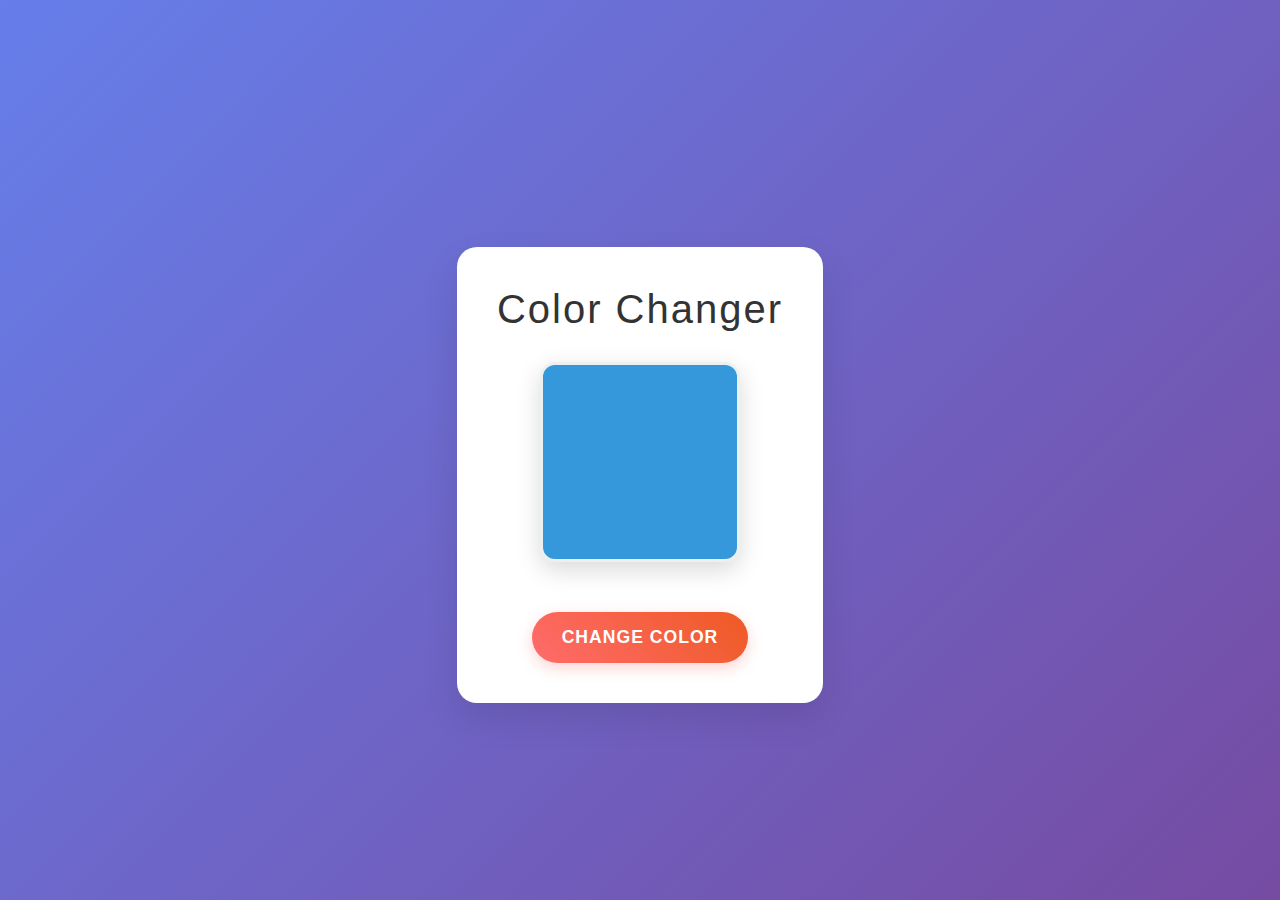
<file: Color Changer/color-changer.html>
<!DOCTYPE html>
<html lang="en">
<head>
    <meta charset="UTF-8">
    <meta name="viewport" content="width=device-width, initial-scale=1.0">
    <title>Color Changer</title>
    <link rel="stylesheet" href="color-changer.css">
</head>
<body>
    <div class="container">
        <h1>Color Changer</h1>
        <div id="color-box"></div>
        <button id="change-color-btn">Change Color</button>
    </div>
    
    <script src="color-changer.js"></script>
</body>
</html>
</file>
<file: Color Changer/color-changer.css>
/* Reset and base styles */
* {
    margin: 0;
    padding: 0;
    box-sizing: border-box;
}

body {
    font-family: 'Arial', sans-serif;
    background: linear-gradient(135deg, #667eea 0%, #764ba2 100%);
    min-height: 100vh;
    display: flex;
    justify-content: center;
    align-items: center;
}

/* Container styling */
.container {
    text-align: center;
    background: white;
    padding: 40px;
    border-radius: 20px;
    box-shadow: 0 15px 35px rgba(0, 0, 0, 0.1);
    margin-top: 50px;
}

/* Heading styling */
h1 {
    color: #333;
    font-size: 2.5rem;
    margin-bottom: 30px;
    font-weight: 300;
    letter-spacing: 2px;
}

/* Color box styling */
#color-box {
    width: 200px;
    height: 200px;
    background-color: #3498db;
    margin: 30px auto;
    border-radius: 15px;
    transition: background-color 0.3s ease;
    box-shadow: 0 8px 25px rgba(0, 0, 0, 0.15);
    border: 3px solid #ecf0f1;
}

/* Button styling */
#change-color-btn {
    background: linear-gradient(45deg, #ff6b6b, #ee5a24);
    color: white;
    border: none;
    padding: 15px 30px;
    font-size: 1.1rem;
    font-weight: 600;
    border-radius: 50px;
    cursor: pointer;
    transition: all 0.3s ease;
    box-shadow: 0 5px 15px rgba(255, 107, 107, 0.3);
    text-transform: uppercase;
    letter-spacing: 1px;
    margin-top: 20px;
}

#change-color-btn:hover {
    transform: translateY(-3px);
    box-shadow: 0 8px 25px rgba(255, 107, 107, 0.4);
    background: linear-gradient(45deg, #ee5a24, #ff6b6b);
}

#change-color-btn:active {
    transform: translateY(-1px);
    transition: all 0.1s ease;
}

/* Responsive design */
@media (max-width: 768px) {
    .container {
        margin: 20px;
        padding: 30px 20px;
    }
    
    h1 {
        font-size: 2rem;
    }
    
    #color-box {
        width: 150px;
        height: 150px;
    }
}
</file>
